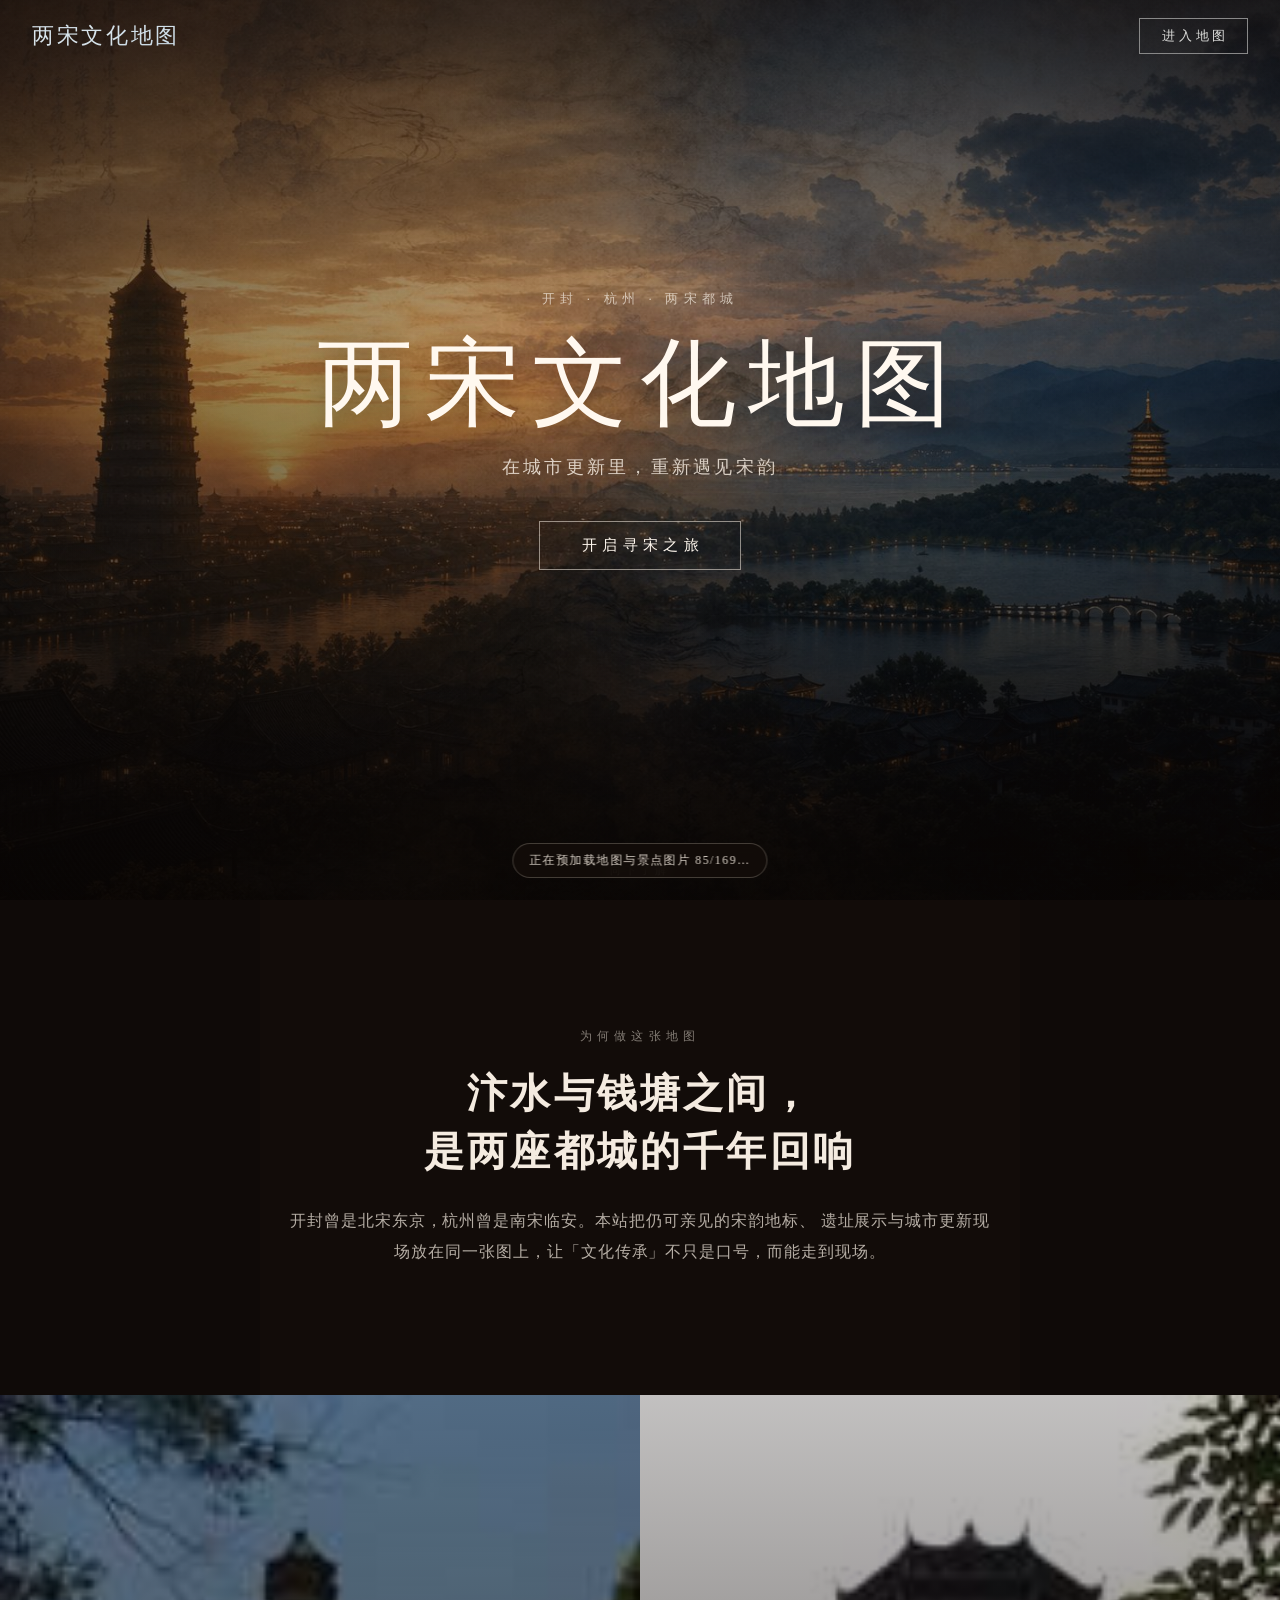
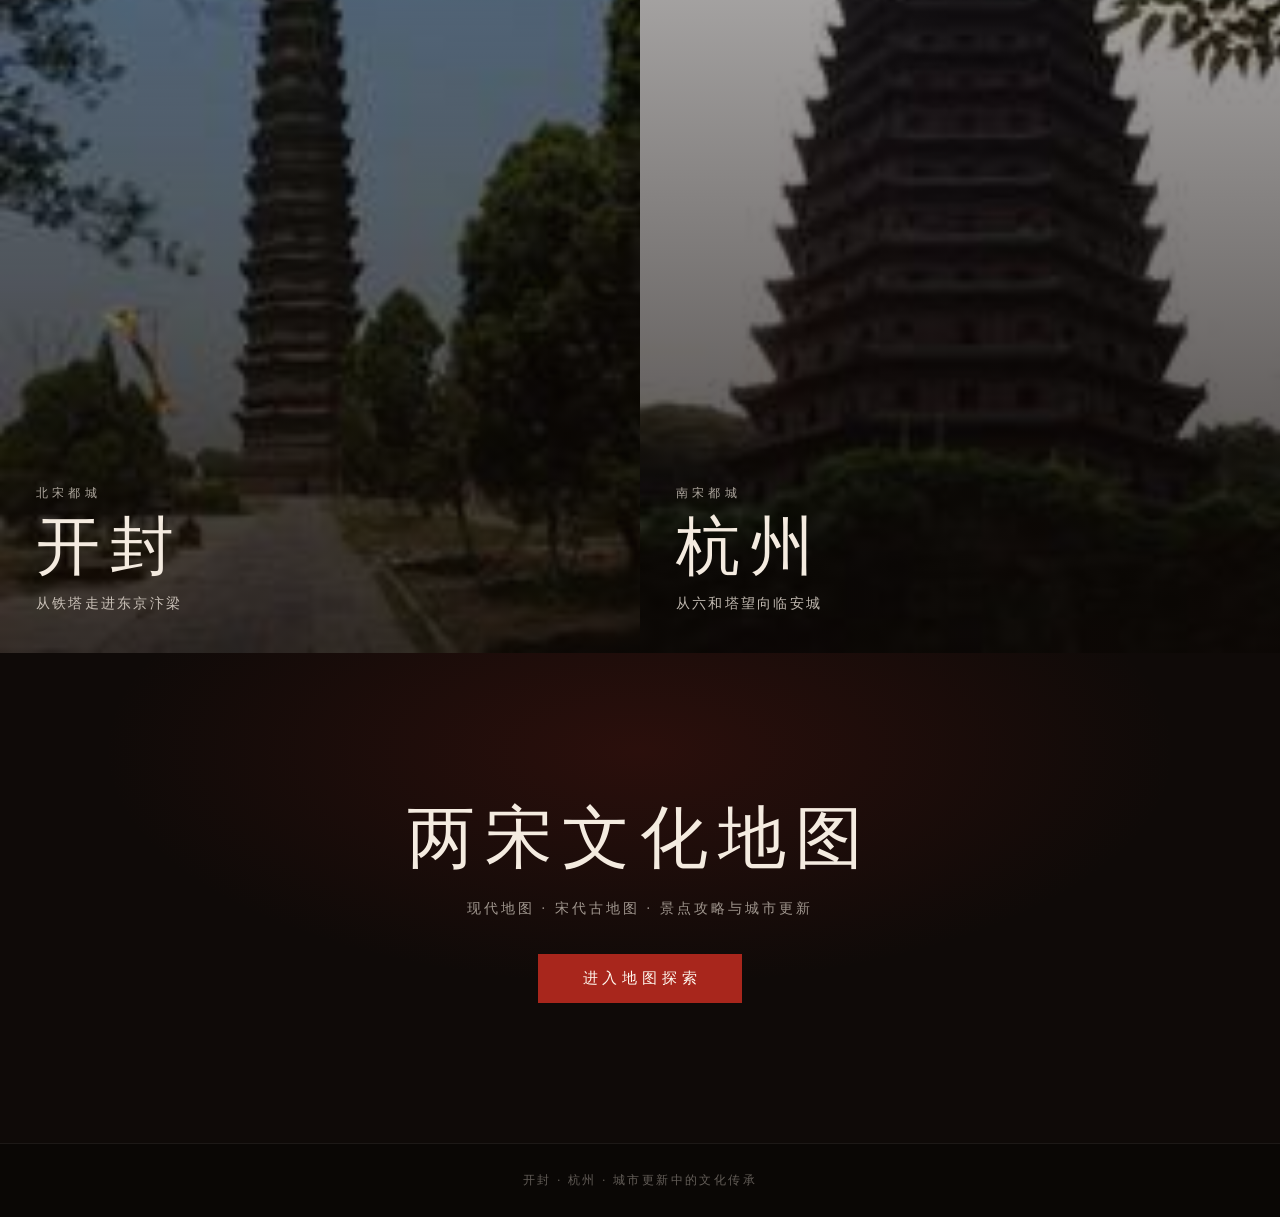
<file: index.html>
<!DOCTYPE html>
<html lang="zh-CN">
<head>
  <meta charset="UTF-8">
  <meta name="viewport" content="width=device-width, initial-scale=1.0">
  <title>两宋文化地图 · 城市更新中的文化传承</title>
  <link rel="stylesheet" href="css/landing.css">
</head>
<body class="page-home">
  <header class="home-nav">
    <div class="home-nav-brand">两宋文化地图</div>
    <a class="home-nav-cta" href="map.html">进入地图</a>
  </header>

  <!-- 首屏：品牌 + 整体主视觉 -->
  <section class="home-hero">
    <div class="home-hero-visual" aria-hidden="true">
      <img class="home-hero-img" src="image/hero-song.jpg" alt="" decoding="async" fetchpriority="high">
      <div class="home-hero-veil"></div>
    </div>
    <div class="home-hero-copy">
      <p class="home-hero-place">开封 · 杭州 · 两宋都城</p>
      <h1 class="home-hero-brand">两宋文化地图</h1>
      <p class="home-hero-sub">在城市更新里，重新遇见宋韵</p>
      <a class="home-hero-cta" href="map.html">开启寻宋之旅</a>
    </div>
    <div class="home-hero-scroll" aria-hidden="true">向下了解</div>
  </section>

  <section class="home-story">
    <p class="home-story-kicker">为何做这张地图</p>
    <h2 class="home-story-title">汴水与钱塘之间，<br>是两座都城的千年回响</h2>
    <p class="home-story-text">
      开封曾是北宋东京，杭州曾是南宋临安。本站把仍可亲见的宋韵地标、
      遗址展示与城市更新现场放在同一张图上，让「文化传承」不只是口号，而能走到现场。
    </p>
  </section>

  <section class="home-cities">
    <a class="home-city home-city--kf" href="map.html?city=kaifeng">
      <img src="image/thumbs/intro-kaifeng.jpg" alt="开封铁塔" loading="lazy" decoding="async">
      <div class="home-city-veil"></div>
      <div class="home-city-copy">
        <span>北宋都城</span>
        <strong>开封</strong>
        <em>从铁塔走进东京汴梁</em>
      </div>
    </a>
    <a class="home-city home-city--hz" href="map.html?city=hangzhou">
      <img src="image/thumbs/intro-hangzhou.jpg" alt="杭州六和塔" loading="lazy" decoding="async">
      <div class="home-city-veil"></div>
      <div class="home-city-copy">
        <span>南宋都城</span>
        <strong>杭州</strong>
        <em>从六和塔望向临安城</em>
      </div>
    </a>
  </section>

  <section class="home-end">
    <h2 class="home-end-brand">两宋文化地图</h2>
    <p class="home-end-sub">现代地图 · 宋代古地图 · 景点攻略与城市更新</p>
    <a class="home-end-cta" href="map.html">进入地图探索</a>
  </section>

  <footer class="home-foot">
    <span>开封 · 杭州 · 城市更新中的文化传承</span>
  </footer>
  <script src="js/config.js"></script>
  <script src="js/asset-manifest.js"></script>
  <script src="js/preload.js"></script>
  <script>
    document.querySelectorAll('img[src]').forEach(function (img) {
      var s = img.getAttribute('src');
      if (s && s.indexOf('http') !== 0) img.src = assetUrl(s);
    });
  </script>
</body>
</html>
</file>
<file: css/landing.css>
﻿/* 首页 · 文化叙事（无地图） */
*, *::before, *::after { box-sizing: border-box; margin: 0; padding: 0; }

:root {
  --ink: #1a120e;
  --silk: #f4ebe0;
  --cinnabar: #a8261c;
  --mute: rgba(244, 235, 224, .72);
}

html {
  scroll-behavior: smooth;
}

body.page-home {
  font-family: "Songti SC", "STSong", "SimSun", "Microsoft YaHei", serif;
  color: var(--ink);
  background: #0f0a08;
  overflow-x: hidden;
  -webkit-font-smoothing: antialiased;
  scrollbar-width: thin;
  scrollbar-color: #6b5a48 #0f0a08;
}

body.page-home::-webkit-scrollbar {
  width: 8px;
}
body.page-home::-webkit-scrollbar-track {
  background: #0f0a08;
}
body.page-home::-webkit-scrollbar-thumb {
  background: #6b5a48;
  border-radius: 4px;
  border: 2px solid #0f0a08;
}
body.page-home::-webkit-scrollbar-thumb:hover {
  background: #8a7460;
}

a { color: inherit; text-decoration: none; }

/* 顶栏 */
.home-nav {
  position: fixed;
  top: 0;
  left: 0;
  right: 0;
  z-index: 40;
  display: flex;
  align-items: center;
  justify-content: space-between;
  padding: 18px 32px;
  mix-blend-mode: difference;
  color: #fff;
}
.home-nav-brand {
  font-family: "KaiTi", "STKaiti", "FangSong", cursive;
  font-size: 22px;
  letter-spacing: .12em;
}
.home-nav-cta {
  font-size: 13px;
  letter-spacing: .28em;
  border: 1px solid rgba(255,255,255,.55);
  padding: 8px 18px 8px 22px;
  transition: background .25s, border-color .25s;
}
.home-nav-cta:hover {
  background: rgba(255,255,255,.12);
}

/* 首屏 */
.home-hero {
  position: relative;
  min-height: 100vh;
  min-height: 100dvh;
  display: grid;
  place-items: center;
  overflow: hidden;
  color: var(--silk);
}
.home-hero-visual {
  position: absolute;
  inset: 0;
  overflow: hidden;
}
.home-hero-img {
  width: 100%;
  height: 100%;
  object-fit: cover;
  object-position: center 42%;
  transform: scale(1.08);
  animation: homeKen 22s ease-out forwards;
}
@keyframes homeKen {
  from { transform: scale(1.14) translate3d(0, 2%, 0); }
  to { transform: scale(1.02) translate3d(0, 0, 0); }
}
.home-hero-veil {
  position: absolute;
  inset: 0;
  background:
    linear-gradient(180deg, rgba(12, 6, 4, .55) 0%, rgba(12, 6, 4, .22) 40%, rgba(10, 5, 3, .78) 100%),
    radial-gradient(ellipse 62% 55% at 50% 38%, transparent 10%, rgba(6, 3, 2, .5) 100%);
}
.home-hero-copy {
  position: relative;
  z-index: 2;
  text-align: center;
  padding: 40px 24px 80px;
  max-width: 780px;
}
.home-hero-place {
  font-size: 13px;
  letter-spacing: .4em;
  color: var(--mute);
  margin-bottom: 22px;
  opacity: 0;
  animation: homeRise .9s .2s ease forwards;
}
.home-hero-brand {
  font-family: "KaiTi", "STKaiti", "FangSong", cursive;
  font-size: clamp(52px, 8.5vw, 96px);
  font-weight: 400;
  letter-spacing: .12em;
  line-height: 1.12;
  color: #fff8ef;
  text-shadow: 0 2px 30px rgba(0,0,0,.35);
  opacity: 0;
  animation: homeRise 1s .4s ease forwards;
}
.home-hero-sub {
  margin-top: 18px;
  font-size: clamp(15px, 1.6vw, 18px);
  letter-spacing: .18em;
  color: rgba(244, 235, 224, .84);
  opacity: 0;
  animation: homeRise .9s .65s ease forwards;
}
.home-hero-cta {
  display: inline-block;
  margin-top: 42px;
  border: 1px solid rgba(244, 235, 224, .55);
  padding: 14px 36px 14px 42px;
  font-size: 15px;
  letter-spacing: .36em;
  color: #fff8ef;
  opacity: 0;
  animation: homeRise .9s .9s ease forwards, homeGlow 2.8s 1.8s ease-in-out infinite;
  transition: background .25s, border-color .25s, transform .25s;
}
.home-hero-cta:hover {
  background: rgba(168, 38, 28, .9);
  border-color: rgba(168, 38, 28, .95);
  transform: translateY(-1px);
}
@keyframes homeRise {
  from { opacity: 0; transform: translateY(18px); }
  to { opacity: 1; transform: translateY(0); }
}
@keyframes homeGlow {
  0%, 100% { box-shadow: 0 0 0 rgba(168, 38, 28, 0); }
  50% { box-shadow: 0 0 28px rgba(168, 38, 28, .28); }
}
.home-hero-scroll {
  position: absolute;
  bottom: 22px;
  left: 0;
  right: 0;
  z-index: 2;
  text-align: center;
  font-size: 11px;
  letter-spacing: .35em;
  color: rgba(244, 235, 224, .45);
  animation: homeBob 2.4s ease-in-out infinite;
}
@keyframes homeBob {
  0%, 100% { transform: translateY(0); opacity: .45; }
  50% { transform: translateY(6px); opacity: .8; }
}

/* 叙事段 */
.home-story {
  padding: clamp(72px, 12vw, 128px) 28px;
  max-width: 760px;
  margin: 0 auto;
  text-align: center;
  color: var(--silk);
  background: #120c09;
}
.home-story-kicker {
  font-size: 12px;
  letter-spacing: .42em;
  color: rgba(244, 235, 224, .5);
  margin-bottom: 20px;
}
.home-story-title {
  font-size: clamp(26px, 4vw, 40px);
  font-weight: 600;
  line-height: 1.45;
  letter-spacing: .08em;
  margin-bottom: 24px;
}
.home-story-text {
  font-size: 16px;
  line-height: 1.95;
  letter-spacing: .06em;
  color: rgba(244, 235, 224, .72);
}

/* 双城入口（交互热区，非整页卡片堆砌） */
.home-cities {
  display: grid;
  grid-template-columns: 1fr 1fr;
  min-height: 72vh;
}
.home-city {
  position: relative;
  display: block;
  overflow: hidden;
  min-height: 420px;
  color: var(--silk);
}
.home-city img {
  width: 100%;
  height: 100%;
  object-fit: cover;
  transition: transform 1.1s ease;
}
.home-city:hover img { transform: scale(1.06); }
.home-city-veil {
  position: absolute;
  inset: 0;
  background: linear-gradient(180deg, rgba(12,6,4,.25) 0%, rgba(12,6,4,.78) 100%);
  transition: background .35s;
}
.home-city:hover .home-city-veil {
  background: linear-gradient(180deg, rgba(12,6,4,.18) 0%, rgba(12,6,4,.7) 100%);
}
.home-city-copy {
  position: absolute;
  left: 0;
  right: 0;
  bottom: 0;
  padding: 40px 36px;
  z-index: 1;
}
.home-city-copy span {
  display: block;
  font-size: 12px;
  letter-spacing: .35em;
  color: rgba(244, 235, 224, .7);
  margin-bottom: 10px;
}
.home-city-copy strong {
  display: block;
  font-family: "KaiTi", "STKaiti", "FangSong", cursive;
  font-size: clamp(40px, 5vw, 64px);
  font-weight: 400;
  letter-spacing: .16em;
  line-height: 1.1;
}
.home-city-copy em {
  display: block;
  margin-top: 12px;
  font-style: normal;
  font-size: 14px;
  letter-spacing: .16em;
  color: rgba(244, 235, 224, .78);
}

/* 收束 CTA */
.home-end {
  padding: clamp(88px, 14vw, 140px) 28px;
  text-align: center;
  color: var(--silk);
  background:
    radial-gradient(ellipse 70% 80% at 50% 20%, rgba(168, 38, 28, .18), transparent 60%),
    #0f0a08;
}
.home-end-brand {
  font-family: "KaiTi", "STKaiti", "FangSong", cursive;
  font-size: clamp(40px, 6vw, 68px);
  font-weight: 400;
  letter-spacing: .14em;
}
.home-end-sub {
  margin-top: 16px;
  font-size: 14px;
  letter-spacing: .22em;
  color: rgba(244, 235, 224, .62);
}
.home-end-cta {
  display: inline-block;
  margin-top: 36px;
  background: var(--cinnabar);
  border: 1px solid var(--cinnabar);
  color: #fff8ef;
  padding: 14px 40px 14px 44px;
  font-size: 15px;
  letter-spacing: .32em;
  transition: transform .25s, filter .25s;
}
.home-end-cta:hover {
  transform: translateY(-2px);
  filter: brightness(1.08);
}

.home-foot {
  padding: 28px;
  text-align: center;
  font-size: 12px;
  letter-spacing: .2em;
  color: rgba(244, 235, 224, .38);
  background: #0a0705;
  border-top: 1px solid rgba(244, 235, 224, .08);
}

@media (max-width: 800px) {
  .home-nav { padding: 14px 18px; }
  .home-cities { grid-template-columns: 1fr; }
  .home-hero-place,
  .home-hero-sub,
  .home-hero-cta { letter-spacing: .14em; }
}

/* 微信提示（首页） */
.wechat-tip {
  position: fixed;
  inset: 0;
  z-index: 10000;
  background: rgba(10, 7, 5, 0.72);
  display: flex;
  align-items: center;
  justify-content: center;
  padding: 24px;
}
.wechat-tip-card {
  width: min(420px, 100%);
  background: #1a1510;
  border: 1px solid rgba(244, 235, 224, 0.18);
  color: #f4ebe0;
  padding: 28px 24px;
  text-align: center;
}
.wechat-tip-title { font-size: 18px; letter-spacing: .12em; margin-bottom: 12px; }
.wechat-tip-text { font-size: 14px; line-height: 1.7; color: rgba(244,235,224,.78); margin-bottom: 20px; }
.wechat-tip-btn {
  border: 1px solid rgba(244, 235, 224, 0.4);
  background: #a8261c;
  color: #fff8ef;
  padding: 10px 22px;
  font-size: 14px;
  letter-spacing: .16em;
  cursor: pointer;
}
.wechat-tip-actions {
  display: flex;
  flex-wrap: wrap;
  gap: 10px;
  justify-content: center;
}
.wechat-tip-btn-ghost {
  background: transparent;
  color: #f4ebe0;
}
.wechat-tip-link {
  display: inline-block;
  margin-top: 8px;
  font-size: 12px;
  word-break: break-all;
  color: #f0d9a8;
}

/* 全站资源预加载提示 */
.preload-status {
  position: fixed;
  left: 50%;
  bottom: 22px;
  transform: translateX(-50%);
  z-index: 50;
  padding: 8px 16px;
  border-radius: 999px;
  background: rgba(20, 14, 10, 0.78);
  border: 1px solid rgba(244, 235, 224, 0.22);
  color: rgba(244, 235, 224, 0.88);
  font-size: 12px;
  letter-spacing: 0.12em;
  backdrop-filter: blur(8px);
  transition: opacity .45s ease, transform .45s ease;
  pointer-events: none;
  white-space: nowrap;
}
.preload-status.is-done {
  border-color: rgba(168, 38, 28, 0.45);
  color: #fff8ef;
}
.preload-status.is-hide {
  opacity: 0;
  transform: translateX(-50%) translateY(10px);
}
</file>
